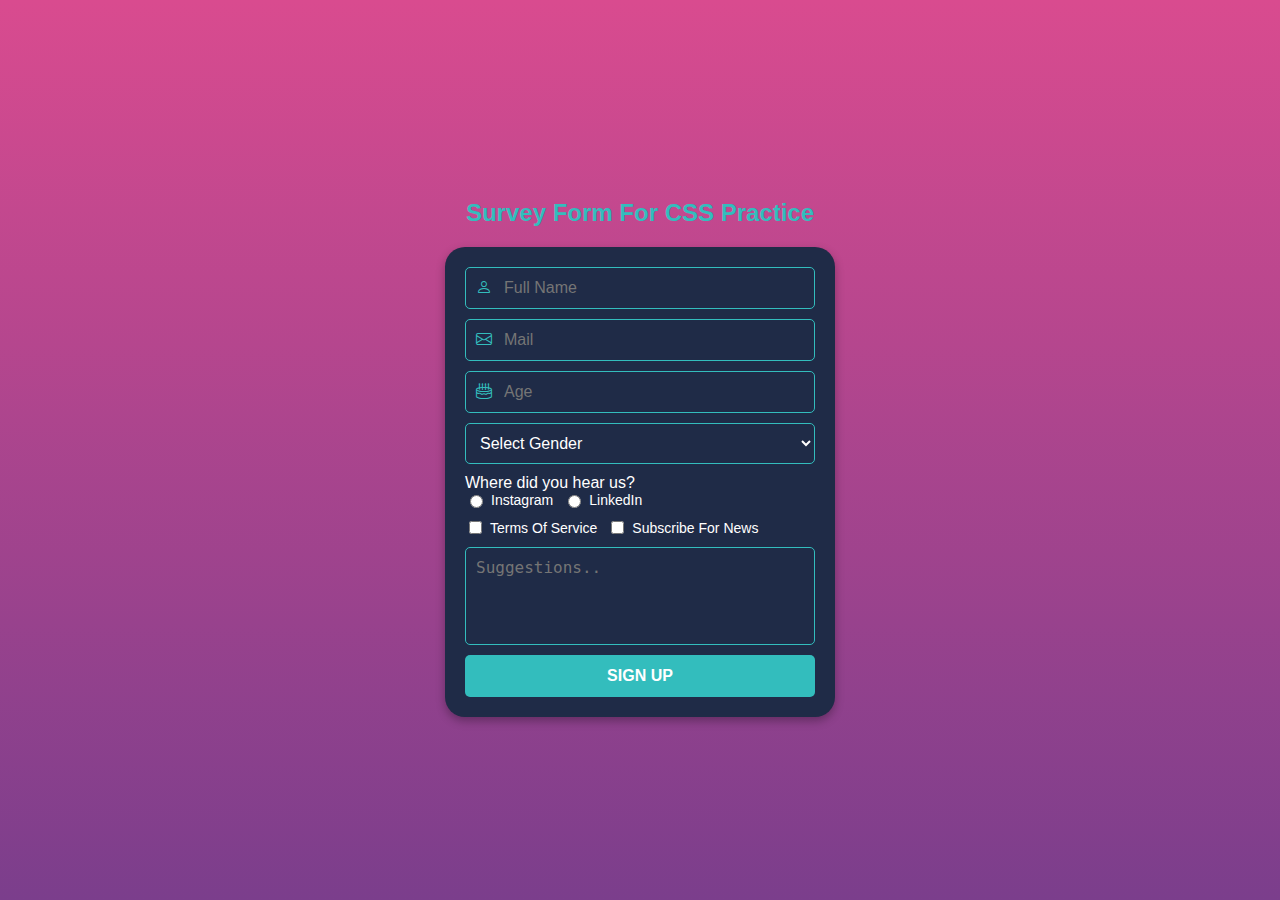
<file: Ödev-2/form.html>
<!DOCTYPE html>
<html lang="en">
<head>
    <meta charset="UTF-8">
    <meta name="viewport" content="width=device-width, initial-scale=1.0">
    <title>Survey Form</title>
    <link rel="stylesheet" href="https://cdn.jsdelivr.net/npm/bootstrap-icons@1.11.3/font/bootstrap-icons.min.css">
    <style>
        /* Genel Sayfa Ayarları */
        body {
            font-family: Arial, sans-serif;
            background: linear-gradient(to bottom, #d94b8f, #7b3e8c);
            display: flex;
            flex-direction: column;
            align-items: center;
            justify-content: center;
            height: 100vh;
            margin: 0;
        }

        h1 {
            color: #33bdbd;
            text-align: center;
            font-size: 24px;
            margin-bottom: 20px;
        }

        .container {
            background-color: #1f2b47;
            padding: 20px;
            border-radius: 20px;
            box-shadow: 0px 4px 10px rgba(0, 0, 0, 0.3);
            max-width: 350px;
            width: 100%;
            color: white;
        }

        form {
            display: flex;
            flex-direction: column;
        }

        .input-group {
            display: flex;
            align-items: center;
            background: #1f2b47;
            border: 1px solid #33bdbd;
            padding: 10px;
            border-radius: 5px;
            margin-bottom: 10px;
        }

        .input-group i {
            color: #33bdbd;
            margin-right: 10px;
        }

        .input-group input {
            border: none;
            outline: none;
            background: transparent;
            color: white;
            font-size: 16px;
            width: 100%;
        }

        select, textarea {
            padding: 10px;
            font-size: 16px;
            border-radius: 5px;
            border: 1px solid #33bdbd;
            background: transparent;
            color: white;
            margin-bottom: 10px;
        }

        select option {
            color: black;
        }

        .checkbox-group, .radio-group {
            display: flex;
            flex-wrap: wrap;
            gap: 10px;
            margin-bottom: 10px;
        }

        .checkbox-group label, .radio-group label {
            display: flex;
            align-items: center;
            gap: 5px;
            font-size: 14px;
        }

        textarea {
            resize: none;
        }

        input[type="submit"] {
            background-color: #33bdbd;
            color: white;
            border: none;
            padding: 12px;
            font-size: 16px;
            cursor: pointer;
            border-radius: 5px;
            text-transform: uppercase;
            font-weight: bold;
        }

        input[type="submit"]:hover {
            background-color: #2ca0a0;
        }
    </style>
</head>
<body>
    <header>
        <h1>Survey Form For CSS Practice</h1>
    </header>
    <div class="container">
        <form>
            <div class="input-group">
                <i class="bi bi-person"></i>
                <input type="text" name="ad" placeholder="Full Name" required autofocus autocomplete="name">
            </div>

            <div class="input-group">
                <i class="bi bi-envelope"></i>
                <input type="email" name="email" placeholder="Mail" required autocomplete="email">
            </div>

            <div class="input-group">
                <i class="bi bi-cake2"></i>
                <input type="number" name="Age" id="age" placeholder="Age" min="18" max="100">
            </div>

            <select id="dropdown" name="gender">
                <option value="" disabled selected>Select Gender</option>
                <option value="female">Female</option>
                <option value="male">Male</option>
            </select>

            <label>Where did you hear us?</label>
            <div class="radio-group">
                <label><input type="radio" name="where" value="instagram"> Instagram</label>
                <label><input type="radio" name="where" value="linkedn"> LinkedIn</label>
            </div>

            <div class="checkbox-group">
                <label><input type="checkbox" name="terms" value="terms" required> Terms Of Service</label>
                <label><input type="checkbox" name="subcribe" value="subscribe" required> Subscribe For News</label>
            </div>

            <textarea placeholder="Suggestions.." rows="4"></textarea>

            <input type="submit" value="Sign Up">
        </form>
    </div>
</body>
</html>
</file>
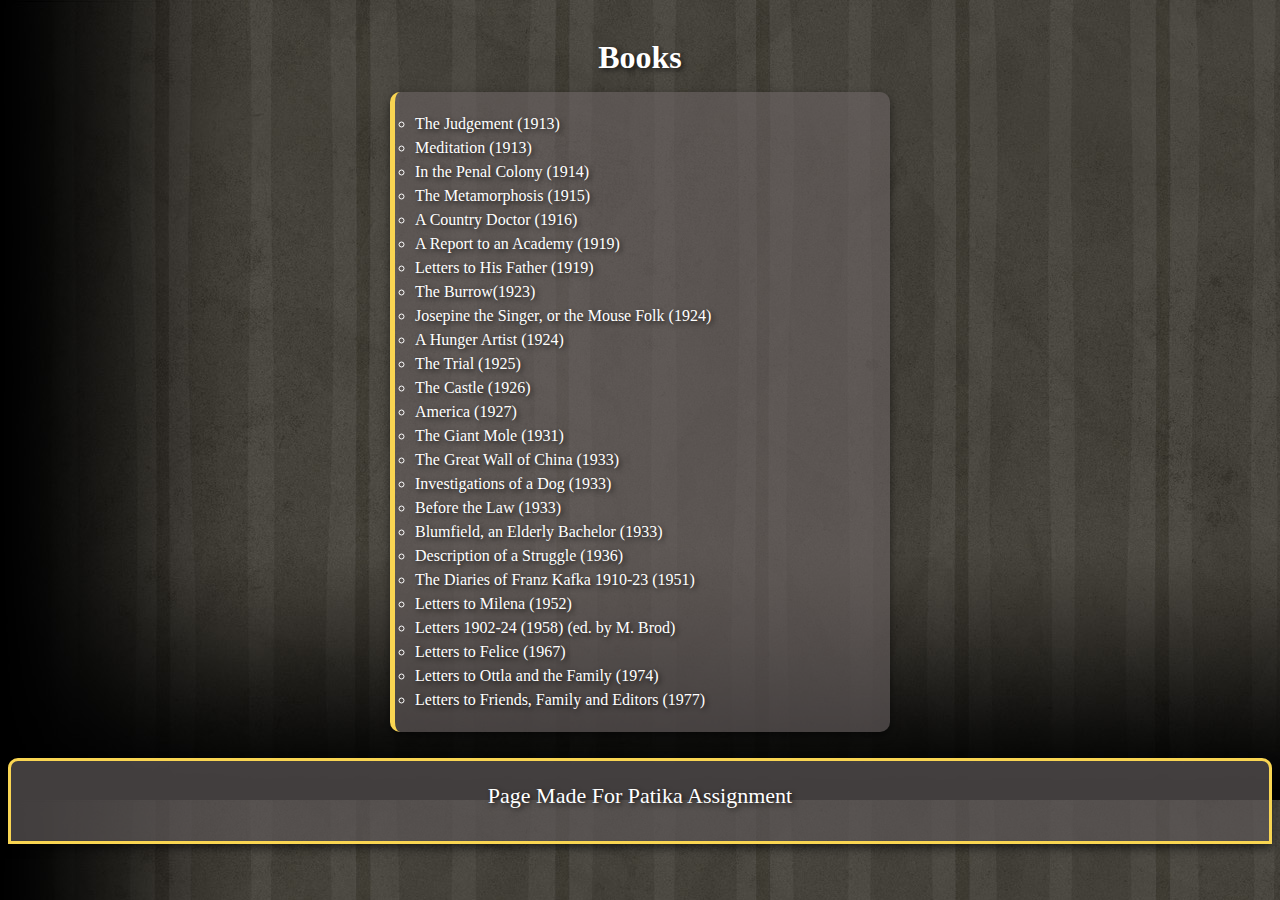
<file: Ödev-3/books.html>
<!DOCTYPE html>
<html lang="en">
<head>
    <!-- Meta charset and viewport setup for responsive design -->
    <meta charset="UTF-8">
    <meta name="viewport" content="width=device-width, initial-scale=1.0">
    
    <!-- Title of the page -->
    <title>Books</title>
    
    <!-- Link to external stylesheet -->
    <link rel="stylesheet" href="style.css">
</head>
<body>

    <!-- Section for listing books by Franz Kafka -->
    <section>
        <div class="books-section">
            <h1>Books</h1> <!-- Heading displaying the section title -->
            
            <!-- Unordered list of Franz Kafka's books -->
            <ul> 
                <li>The Judgement (1913)</li>
                <li>Meditation (1913)</li>
                <li>In the Penal Colony (1914)</li>
                <li>The Metamorphosis (1915)</li>
                <li>A Country Doctor (1916)</li>
                <li>A Report to an Academy (1919)</li>
                <li>Letters to His Father (1919)</li>
                <li>The Burrow(1923)</li>
                <li>Josepine the Singer, or the Mouse Folk (1924)</li>
                <li>A Hunger Artist (1924)</li>
                <li>The Trial (1925)</li>
                <li>The Castle (1926)</li>
                <li>America (1927)</li>
                <li>The Giant Mole (1931)</li>
                <li>The Great Wall of China (1933)</li>
                <li>Investigations of a Dog (1933)</li>
                <li>Before the Law (1933)</li>
                <li>Blumfield, an Elderly Bachelor (1933)</li>
                <li>Description of a Struggle (1936)</li>
                <li>The Diaries of Franz Kafka 1910-23 (1951)</li>
                <li>Letters to Milena (1952)</li>
                <li>Letters 1902-24 (1958) (ed. by M. Brod)</li>
                <li>Letters to Felice (1967)</li>
                <li>Letters to Ottla and the Family (1974)</li>
                <li>Letters to Friends, Family and Editors (1977)</li>
            </ul>
        </div>
    </section>

    <!-- Footer section -->
    <footer class="footer">
        <p>Page Made For Patika Assignment</p> <!-- Footer text -->
    </footer>
</body>
</html>
</file>
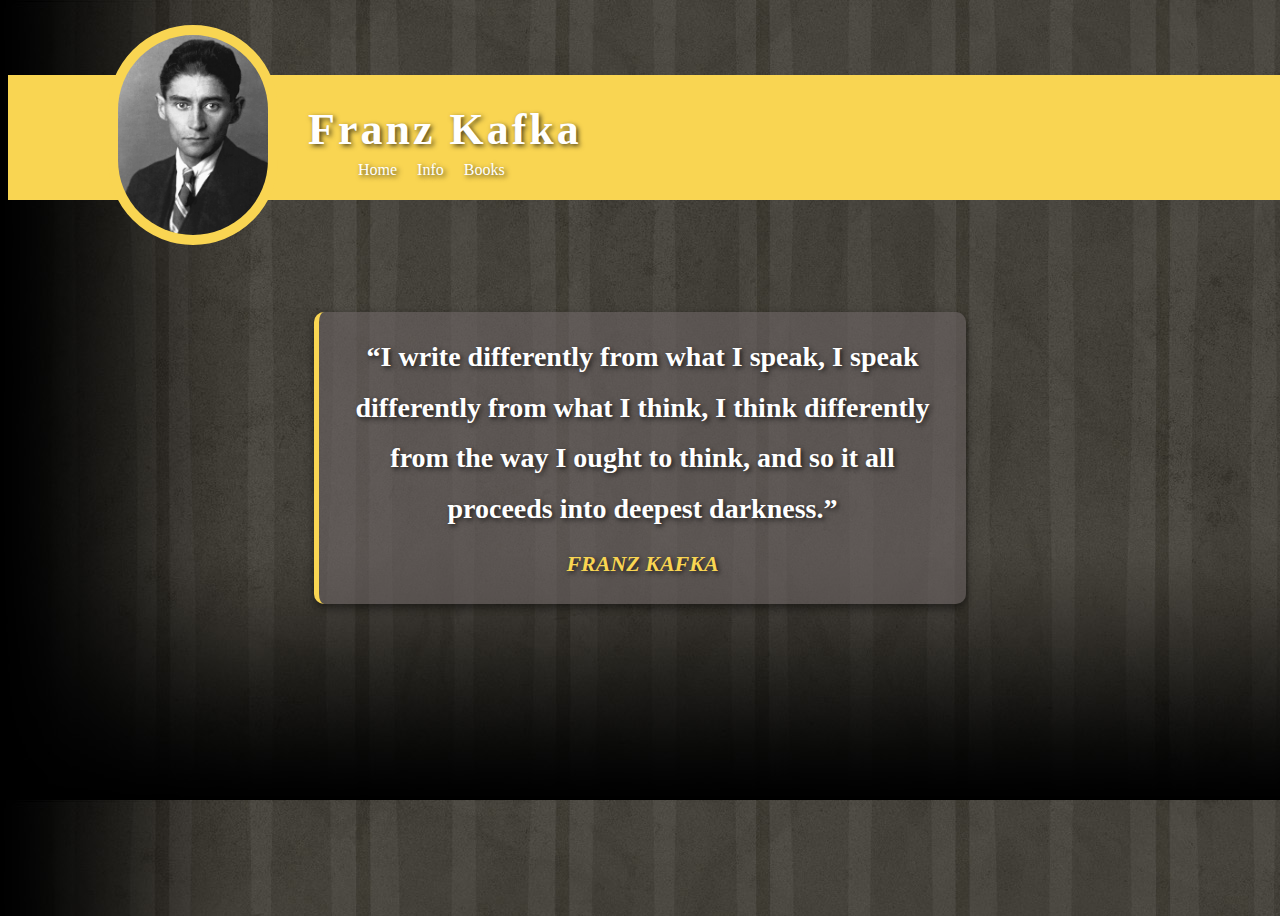
<file: Ödev-3/home.html>
<!DOCTYPE html>
<html lang="en">
<head>
    <!-- Meta charset and viewport setup for responsive design -->
    <meta charset="UTF-8">
    <meta name="viewport" content="width=device-width, initial-scale=1.0">
    
    <!-- Title of the page -->
    <title>Home</title>
    
    <!-- Link to external stylesheet -->
    <link rel="stylesheet" href="style.css">
    
    <!-- Preconnect to Google Fonts -->
    <link rel="preconnect" href="https://fonts.googleapis.com">
    <link rel="preconnect" href="https://fonts.gstatic.com" crossorigin>
    
    <!-- Link to specific font from Google Fonts -->
    <link href="https://fonts.googleapis.com/css2?family=Snippet&display=swap" rel="stylesheet">
</head>
<body>

    <!-- Header section with navigation and image -->
    <header>
        <div class="home-container">
          <div class="home-container2">
            <h1>Franz Kafka</h1> <!-- Heading displaying the title -->
          </div>
          
          <!-- Container for Franz Kafka's image -->
          <div class="container-image">
            <img src="./figures/franzkafka.jpg" alt="franzkafka"> <!-- Image of Franz Kafka -->
          </div>
          
          <!-- Navigation bar with links to different pages -->
          <nav class="nav">
            <div> 
                <ul>
                    <li><a href="home.html">Home</a></li> <!-- Link to home page -->
                    <li><a href="info.html">Info</a></li> <!-- Link to info page -->
                    <li><a href="books.html">Books</a></li> <!-- Link to books page -->
                </ul>
            </div>
          </nav>
        </div>
    </header>

    <!-- Main section displaying a quote from Franz Kafka -->
    <section>
        <div class="section">
           <p> “I write differently from what I speak, I speak differently from what I think, I think differently from the way I ought to think, and so it all proceeds into deepest darkness.”<cite>Franz Kafka</cite></p>
        </div>
    </section>
</body>
</html>
</file>
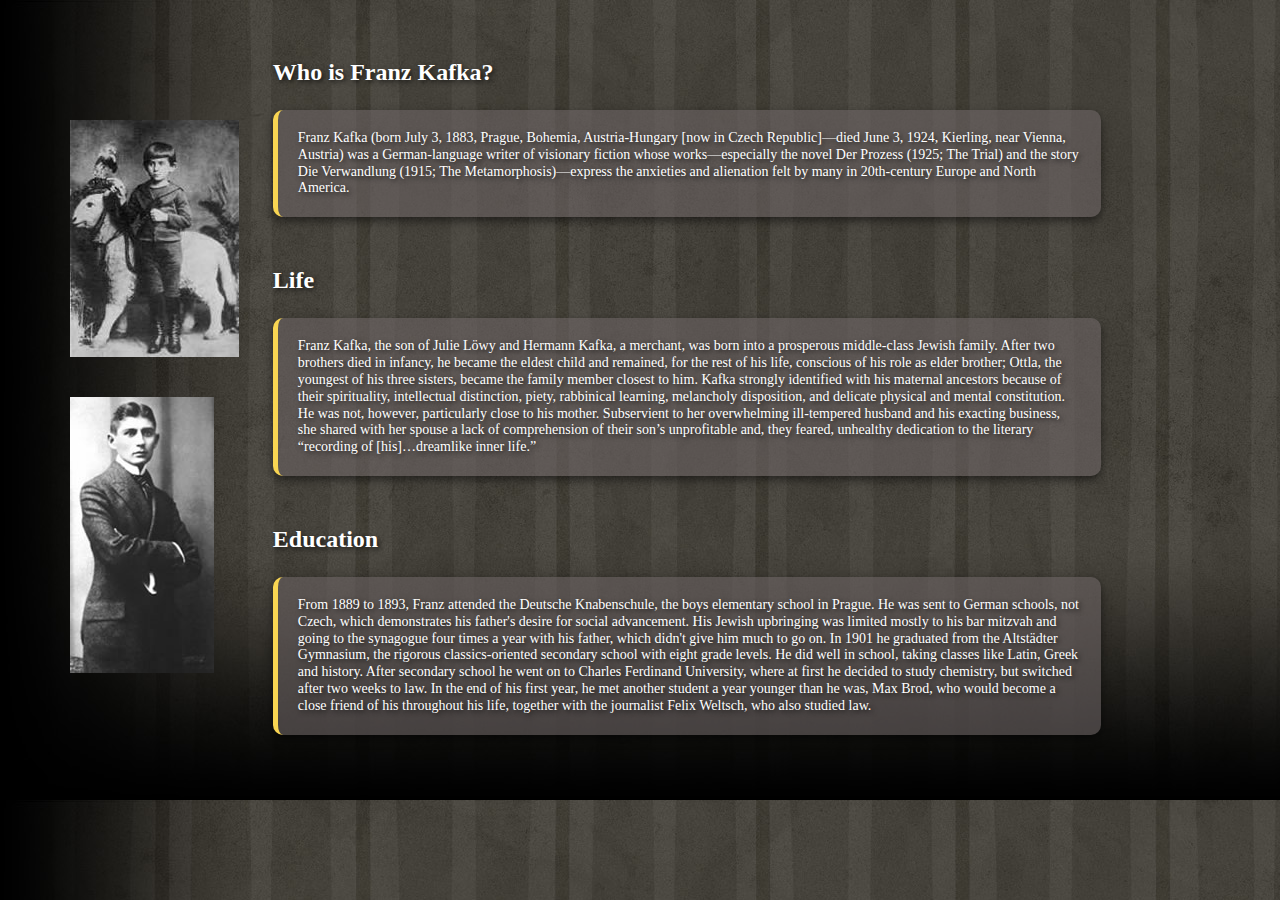
<file: Ödev-3/info.html>
<!DOCTYPE html>
<html lang="en">
<head>
    <!-- Meta charset and viewport setup for responsive design -->
    <meta charset="UTF-8">
    <meta name="viewport" content="width=device-width, initial-scale=1.0">
    
    <!-- Title of the page -->
    <title>Info</title>
    
    <!-- Link to external stylesheet -->
    <link rel="stylesheet" href="style.css">
</head>
<body>
    <!-- Main section containing information about Franz Kafka -->
    <section>
        
        <!-- Section for "Who is Franz Kafka?" -->
        <div class="section-info">
            <div class="content-wrapper">
                <h1>Who is Franz Kafka?</h1>
                <!-- Short introduction to Franz Kafka's life and works -->
                <p>Franz Kafka (born July 3, 1883, Prague, Bohemia, Austria-Hungary [now in Czech Republic]—died June 3, 1924, Kierling, near Vienna, Austria) was a German-language writer of visionary fiction whose works—especially the novel Der Prozess (1925; The Trial) and the story Die Verwandlung (1915; The Metamorphosis)—express the anxieties and alienation felt by many in 20th-century Europe and North America.</p>
            </div>
        </div>
        
        <!-- Section for "Life" of Franz Kafka -->
        <div class="section-info">
            <div class="content-wrapper">
                <h1>Life</h1>
                <!-- Detailed description of Franz Kafka's early life -->
                <p>Franz Kafka, the son of Julie Löwy and Hermann Kafka, a merchant, was born into a prosperous middle-class Jewish family. After two brothers died in infancy, he became the eldest child and remained, for the rest of his life, conscious of his role as elder brother; Ottla, the youngest of his three sisters, became the family member closest to him. Kafka strongly identified with his maternal ancestors because of their spirituality, intellectual distinction, piety, rabbinical learning, melancholy disposition, and delicate physical and mental constitution. He was not, however, particularly close to his mother. Subservient to her overwhelming ill-tempered husband and his exacting business, she shared with her spouse a lack of comprehension of their son’s unprofitable and, they feared, unhealthy dedication to the literary “recording of [his]…dreamlike inner life.”</p>
            </div>
        </div>

        <!-- Section for "Education" -->
        <div class="section-info">
            <div class="content-wrapper">
                <h1>Education</h1>
                <!-- Description of Kafka's education and early life -->
                <p>From 1889 to 1893, Franz attended the Deutsche Knabenschule, the boys elementary school in Prague. He was sent to German schools, not Czech, which demonstrates his father's desire for social advancement. His Jewish upbringing was limited mostly to his bar mitzvah and going to the synagogue four times a year with his father, which didn't give him much to go on. In 1901 he graduated from the Altstädter Gymnasium, the rigorous classics-oriented secondary school with eight grade levels. He did well in school, taking classes like Latin, Greek and history. After secondary school he went on to Charles Ferdinand University, where at first he decided to study chemistry, but switched after two weeks to law. In the end of his first year, he met another student a year younger than he was, Max Brod, who would become a close friend of his throughout his life, together with the journalist Felix Weltsch, who also studied law.</p>
            </div>
        </div>
        
        <!-- Section for images of Franz Kafka at different ages -->
        <div class="info-img">
            <img src="./figures/age5.jpg" alt="kafka5yearsold"> <!-- Image of Kafka at age 5 -->
            <img src="./figures/23.jpg" alt="kafka23yearsold"> <!-- Image of Kafka at age 23 -->
        </div>
    </section>
</body>
</html>
</file>
<file: Ödev-3/style.css>
body {
    background-image: url(./figures/background.jpg); /* Sayfa arka planı resmi */
}

.home-container {
    width: 100%;
    height: 150px;
    position: absolute;
    top: 25px;
    padding-left: 0;
    padding-right: 0;
}

.home-container2 {
    background-color: rgb(249, 213, 82); /* Alt kısmın arka plan rengi */
    width: 100%;
    height: 125px;
    position: absolute;
    top: 50px;
}

.home-container2 h1 {
    position: flex;
    align-items: center;
    margin-left: 300px;
    text-shadow: 2px 2px 5px rgba(0, 0, 0, 0.7); /* Yazıya gölge efekti */
    color: white;
    font-family: "Hubballi", serif;
    font-size: 44px;
    letter-spacing: 3px;
}

.container-image {
    width: 150px;
    height: 200px;
    border-radius: 100px; /* Yuvarlak köşeler */
    border: 10px solid rgb(249, 213, 82); /* Kenarlık rengi */
    position: absolute;
    background-color: rgb(249, 213, 82); /* Arka plan rengi */
    left: 100px;
}

.container-image img {
    width: 150px;
    height: 200px;
    border-radius: 100px; /* Yuvarlak köşeler */
}

.nav {
    position: absolute;
    top: 110px;
    left: 300px;
}

.nav ul {
    display: flex; /* Menü öğelerini yatayda hizala */
    list-style-type: none; /* Liste işaretlerini kaldır */
}

.nav li {
    padding: 10px;
}

.nav a {
    text-decoration: none; /* Alt çizgi kaldır */
    font-family: "Hubballi", serif;
    text-shadow: 2px 2px 5px rgba(0, 0, 0, 0.7); /* Yazıya gölge efekti */
    color: white;
}

.section {
    width: 60%;
    margin: 0 auto;
    display: flex;
    justify-content: center;
    align-items: center;
    text-align: center;
    height: 100vh; /* Sayfa yüksekliği kadar */
}

.section p {
    font-family: "Hubballi", serif;
    font-size: 28px;
    font-weight: bold;
    color: white;
    background: rgba(108, 100, 100, 0.6); /* Yarı şeffaf arka plan */
    padding: 20px;
    border-radius: 10px;
    text-shadow: 2px 2px 5px rgba(0, 0, 0, 0.7); /* Yazıya gölge efekti */
    border-left: 5px solid rgb(249, 213, 82); /* Sol kenarlık */
    box-shadow: 0px 4px 10px rgba(0, 0, 0, 0.5); /* Kutunun gölgesi */
    line-height: 1.8;
    max-width: 80%;
}

.section p cite {
    display: block;
    font-size: 22px;
    color: rgb(249, 213, 82); /* Alıntı yazısının rengi */
    font-family: "Hubballi", serif;
    margin-top: 10px;
    text-transform: uppercase; /* Büyük harf yap */
}

.section-info {
    width: auto;
    margin: 0 auto;
    position: relative;
    top: 25px;
    height: auto;
    padding: 10px 20px;
    display: flex;
    justify-content: flex-end; /* İçeriği sağa yasla */
    text-align: left; /* Metni sola hizala */
}

.content-wrapper {
    display: flex;
    flex-direction: column; /* İçeriği alt alta hizala */
    align-items: flex-start; /* Başlık ve metni sola hizala */
    max-width: 80%;
}

.section-info h1 {
    font-family: "Hubballi", serif;
    color: white;
    font-size: 24px;
    margin-bottom: 10px;
    text-shadow: 2px 2px 5px rgba(0, 0, 0, 0.7);
    margin-left: 0; /* H1 tamamen sola dayalı */
}

.section-info p {
    font-family: "Hubballi", serif;
    font-size: 14px;
    font-weight: 300;
    color: white;
    background: rgba(108, 100, 100, 0.6); /* Yarı şeffaf arka plan */
    padding: 20px;
    border-radius: 10px;
    text-shadow: 2px 2px 5px rgba(0, 0, 0, 0.7); /* Yazıya gölge efekti */
    border-left: 5px solid rgb(249, 213, 82); /* Sol kenarlık */
    box-shadow: 0px 4px 10px rgba(0, 0, 0, 0.5); /* Kutunun gölgesi */
    line-height: 1.2;
    max-width: 80%;
    margin-left: 0; /* Paragraf da tamamen sola dayalı */
}

.info-img {
    display: flex;
    flex-direction: column;
    align-items: flex-start; /* Resimleri sağa hizala */
    gap: 40px; /* Resimler arasında boşluk */
    position: absolute; /* Üstteki divle aynı hizaya getir */
    top: 120px; /* Üst boşluğu .section-info ile aynı yap */
    left: 70px; /* Sayfanın sağında olsun */
    width: auto; /* İçeriğe göre genişlik ayarla */
}

.books-section {
    width: 500px;
    margin: 0 auto;
    position: relative;
    height: auto;
    padding: 10px 20px;
}

.books-section h1 {
    font-family: "Hubballi", serif;
    font-size: 32px;
    font-weight: bold;
    color: white;
    text-align: center;
    margin-bottom: 5px;
    text-shadow: 2px 2px 5px rgba(0, 0, 0, 0.7);
}

.books-section ul {
    list-style-type: circle; /* Liste işaretlerini daire yap */
    background: rgba(108, 100, 100, 0.6); /* Yarı şeffaf arka plan */
    font-family: "Hubballi", serif;
    font-size: 16px;
    font-weight: 300;
    color: white;
    padding: 20px;
    border-radius: 10px;
    text-shadow: 2px 2px 5px rgba(0, 0, 0, 0.7); /* Yazıya gölge efekti */
    border-left: 5px solid rgb(249, 213, 82); /* Sol kenarlık */
    box-shadow: 0px 4px 10px rgba(0, 0, 0, 0.5); /* Kutunun gölgesi */
    line-height: 1.5;
}

.footer {
    background: rgba(92, 86, 86, 0.719);
    padding: 0;
    border: 3px solid rgb(249, 213, 82); /* Kenarlık rengi */
    box-shadow: 0px 4px 10px rgba(0, 0, 0, 0.578); /* Kutunun gölgesi */
    height: 80px;
    border-radius: 10px 10px 0 0; /* Üst köşeleri yuvarla */
}

.footer p {
    font-family: "Hubballi", serif;
    font-size: 22px;
    font-weight: 300;
    color: white;
    position: relative;
    text-align: center;
    align-items: center;
    text-shadow: 2px 2px 5px rgba(0, 0, 0, 0.7); /* Yazıya gölge efekti */
}
</file>
